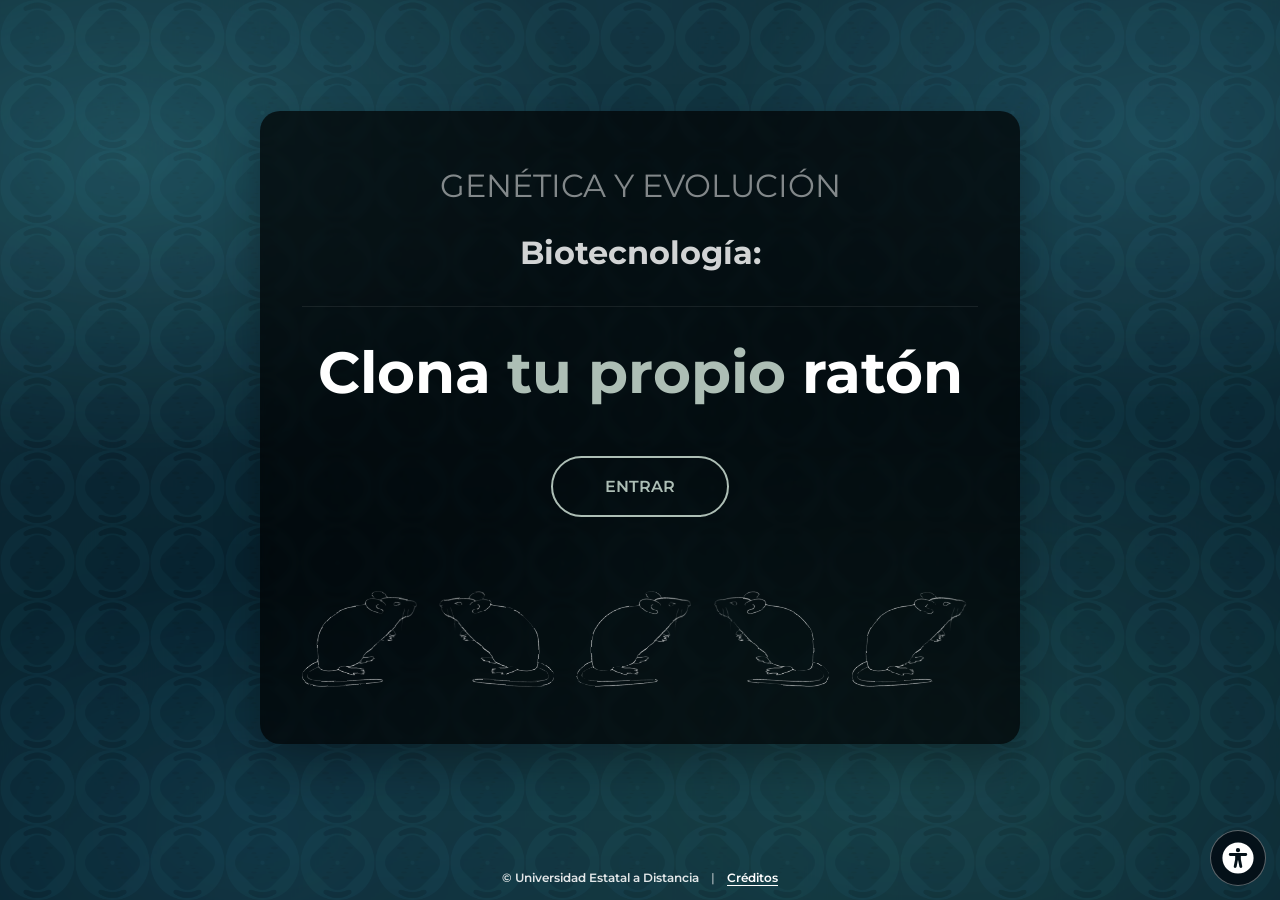
<file: index.html>
<!DOCTYPE html>
<html lang="es">

<head>
  <!-- meta description -->
  <meta charset="UTF-8" />
  <meta name="viewport" content="width=device-width, initial-scale=1.0" />
  <meta name="description" content="Genética y Evolución - Clona tu propio ratón" />
  <meta name="title" content="Genética y Evolución - Clona tu propio ratón" />
  <meta name="keywords"
    content="biotecnología, genética, evolución, clonación, laboratorio, prelaboratorio, autoevaluación" />
  <meta name="author"
    content="Programa de Producción Electrónica Multimedial (PEM) - Universidad Estatal a Distancia (UNED)">
  <!-- og -->
  <meta property="og:title" content="Genética y Evolución - Clona tu propio ratón">
  <meta property="og:description"
    content="Este material está diseñado especialmente para personas docentes de biología, brindando una herramienta dinámica y enriquecedora para la enseñanza de conceptos clave de genética y evolución. Su propósito es brindar un espacio interactivo en el que las personas educadoras puedan explorar, experimentar y descubrir métodos innovadores para abordar la genética y evolución en el contexto de la vida cotidiana.">
  <meta property="og:image" content="https://multimedia.uned.ac.cr/pem/genetica-evolucion/og-image.png">
  <meta property="og:url" content="https://multimedia.uned.ac.cr/pem/genetica-evolucion/">
  <meta property="og:type" content="website">
  <meta property="og:locale" content="es_ES">
  <meta property="og:site_name" content="Genética y Evolución - Clona tu propio ratón">


  <title>Genética y Evolución</title>
  <link rel="icon" href="favicon.png" type="image/png" />
  <link rel="stylesheet" href="app/css/styles.css" />
</head>

<body>

  <div class="frontbox-layout" id="frontbox-content">
    <section class="frontbox-card" aria-label="frontbox principal">
      <p class="frontbox-subtitle">Genética y evolución</p>
      <h2 class="frontbox-description">Biotecnología:</h2>
      <hr>
      <h1 class="frontbox-title">Clona <span>tu propio </span>ratón</h1>
      <a href="main.html" class="btn-enter">Entrar</a>
      <div class="mouse-pattern-strip" aria-hidden="true">
        <div class="mouse-pattern-row">
          <span class="mouse-item"></span>
          <span class="mouse-item is-flipped"></span>
          <span class="mouse-item"></span>
          <span class="mouse-item is-flipped"></span>
          <span class="mouse-item"></span>
          <span class="mouse-item is-flipped"></span>
          <span class="mouse-item"></span>
          <span class="mouse-item is-flipped"></span>
          <span class="mouse-item"></span>
          <span class="mouse-item is-flipped"></span>
          <span class="mouse-item"></span>
          <span class="mouse-item is-flipped"></span>
        </div>
      </div>
    </section>
  </div>
  <footer class="site-footer">
    <span>© Universidad Estatal a Distancia</span>
    <span class="site-footer-separator" aria-hidden="true">|</span>
    <a href="main.html#credits">Créditos</a>
  </footer>

  <script src="app/js/svg-filters.js"></script>
  <script src="app/js/accessibility.js"></script>

</body>

</html>
</file>
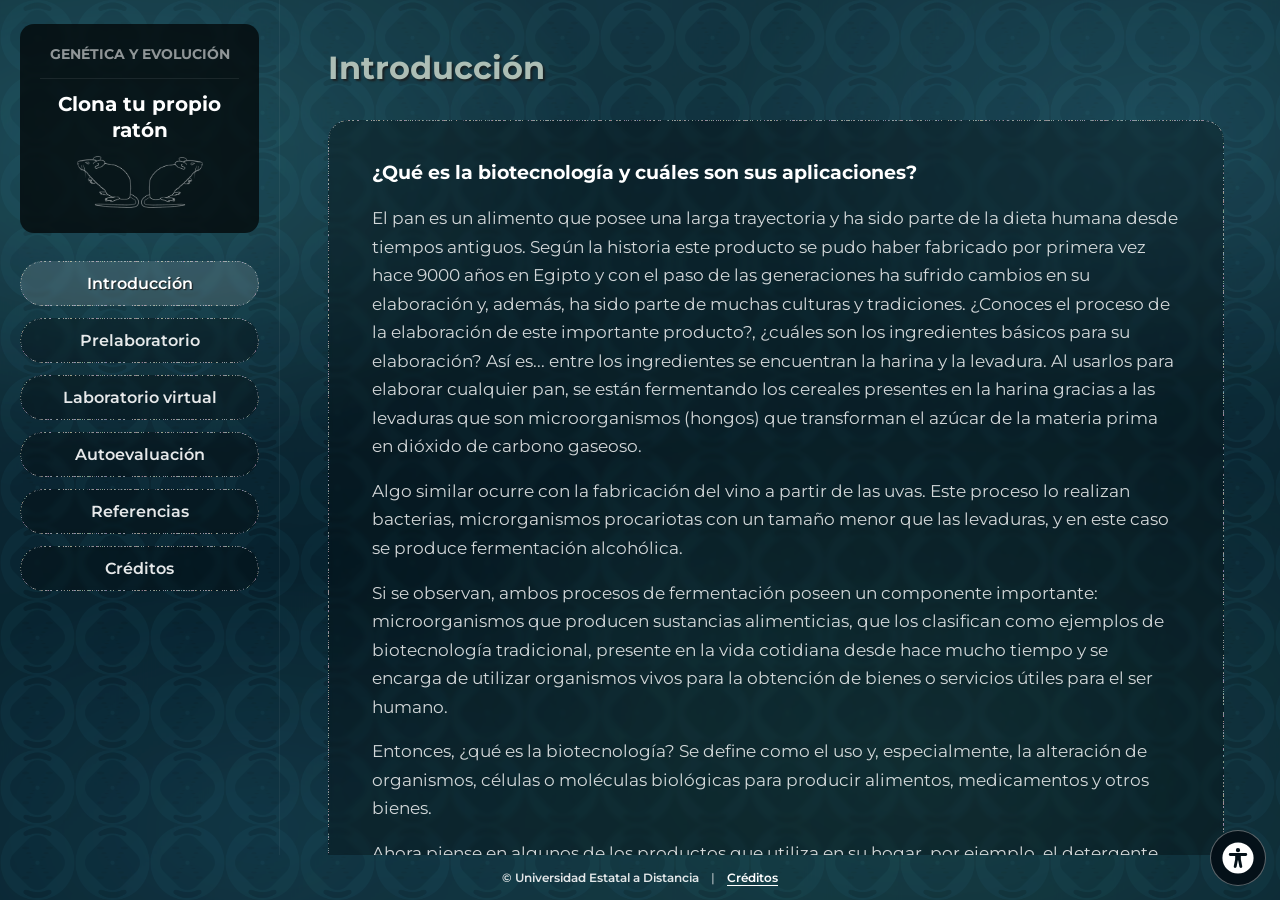
<file: main.html>
<!doctype html>
<html lang="es">

<head>
    <!-- meta description -->
    <meta charset="UTF-8" />
    <meta name="viewport" content="width=device-width, initial-scale=1.0" />
    <meta name="description" content="Genética y Evolución - Clona tu propio ratón" />
    <meta name="title" content="Genética y Evolución - Clona tu propio ratón" />
    <meta name="keywords"
        content="biotecnología, genética, evolución, clonación, laboratorio, prelaboratorio, autoevaluación" />
    <meta name="author"
        content="Programa de Producción Electrónica Multimedial (PEM) - Universidad Estatal a Distancia (UNED)">
    <!-- og -->
    <meta property="og:title" content="Genética y Evolución - Clona tu propio ratón">
    <meta property="og:description"
        content="Este material está diseñado especialmente para personas docentes de biología, brindando una herramienta dinámica y enriquecedora para la enseñanza de conceptos clave de genética y evolución. Su propósito es brindar un espacio interactivo en el que las personas educadoras puedan explorar, experimentar y descubrir métodos innovadores para abordar la genética y evolución en el contexto de la vida cotidiana.">
    <meta property="og:image" content="https://multimedia.uned.ac.cr/pem/genetica-evolucion/og-image.png">
    <meta property="og:url" content="https://multimedia.uned.ac.cr/pem/genetica-evolucion/">
    <meta property="og:type" content="website">
    <meta property="og:locale" content="es_ES">
    <meta property="og:site_name" content="Genética y Evolución - Clona tu propio ratón">

    <title>Genética y Evolución - Clona tu propio ratón</title>
    <link rel="icon" href="favicon.png" type="image/png" />
    <link rel="stylesheet" href="app/css/styles.css" />
</head>

<body>

    <div class="app-layout">
        <!-- ======================================================
        SIDEBAR
    ====================================================== -->
        <aside class="sidebar" role="navigation" aria-label="Navegación principal">
            <a class="brand-box" href="index.html" aria-label="Ir al inicio">
                <p class="brand-subtitle">Genética y evolución</p>
                <hr>
                <h1 class="brand-title">Clona tu propio ratón</h1>
                <span class="brand-mice" aria-hidden="true">
                    <img src="app/img/web/mouse-transparent.png" alt="">
                    <img src="app/img/web/mouse-transparent.png" alt="">
                </span>
            </a>

            <button class="hamburger-btn" id="hamburger-btn" aria-label="Abrir menú" aria-expanded="false"
                aria-controls="sidebar-nav" type="button">
                <span class="hamburger-line"></span>
                <span class="hamburger-line"></span>
                <span class="hamburger-line"></span>
            </button>

            <nav class="sidebar-nav" id="sidebar-nav">
                <button class="nav-btn active spray-border" data-target="introduction" aria-current="page"
                    type="button">
                    Introducción
                </button>

                <button class="nav-btn spray-border" data-target="pre-lab" type="button">
                    Prelaboratorio
                </button>

                <button class="nav-btn spray-border" data-target="lab" type="button">
                    Laboratorio virtual
                </button>

                <button class="nav-btn spray-border" data-target="self-evaluation" type="button">
                    Autoevaluación
                </button>

                <button class="nav-btn spray-border" data-target="references" type="button">
                    Referencias
                </button>

                <button class="nav-btn spray-border" data-target="credits" type="button">
                    Créditos
                </button>
            </nav>
        </aside>

        <!-- ======================================================
        MAIN CONTENT
    ====================================================== -->
        <main class="main-content" id="main-content">
            <!-- ---- INTRODUCCIÓN ---- -->
            <section id="introduction" class="content-section visible" role="region"
                aria-labelledby="introduction-title">
                <h2 class="section-title" id="introduction-title">Introducción</h2>

                <div class="content-card spray-border">
                    <h3 class="card-heading">
                        ¿Qué es la biotecnología y cuáles son sus aplicaciones?
                    </h3>
                    <div class="card-body">
                        <p>
                            El pan es un alimento que posee una larga trayectoria y ha sido parte de la dieta humana
                            desde tiempos antiguos. Según la historia este producto se pudo haber fabricado por primera
                            vez hace 9000 años en Egipto y con el paso de las generaciones ha sufrido cambios en su
                            elaboración y, además, ha sido parte de muchas culturas y tradiciones. ¿Conoces el proceso
                            de la elaboración de este importante producto?, ¿cuáles son los ingredientes básicos para su
                            elaboración? Así es... entre los ingredientes se encuentran la harina y la levadura. Al
                            usarlos para elaborar cualquier pan, se están fermentando los cereales presentes en la
                            harina gracias a las levaduras que son microorganismos (hongos) que transforman
                            el azúcar de la materia prima en dióxido de carbono gaseoso.
                        </p>
                        <p>
                            Algo similar ocurre con la fabricación del vino a partir de las uvas. Este proceso lo
                            realizan bacterias, microrganismos procariotas con un tamaño menor que las levaduras, y en
                            este caso se produce fermentación alcohólica.
                        </p>
                        <p>
                            Si se observan, ambos procesos de fermentación poseen un componente importante:
                            microorganismos que producen sustancias alimenticias, que los clasifican como ejemplos de
                            biotecnología tradicional, presente en la vida cotidiana desde hace mucho tiempo y se
                            encarga de utilizar organismos vivos para la obtención de bienes o servicios útiles para el
                            ser humano.
                        </p>
                        <p>
                            Entonces, ¿qué es la biotecnología? Se define como el uso y, especialmente, la alteración de
                            organismos, células o moléculas biológicas para producir alimentos, medicamentos y otros
                            bienes.
                        </p>
                        <p>
                            Ahora piense en algunos de los productos que utiliza en su hogar, por ejemplo, el detergente
                            en polvo, que posee enzimas producidas por microorganismos a los cuáles se les ha
                            incorporado genes que les da la capacidad de descomponer a nivel molecular las manchas y
                            suciedad, disminuyendo la utilización de agua y energía en el proceso de lavado, teniendo
                            beneficios ambientales. En muchos hogares donde algunos miembros de la familia son
                            intolerantes a la lactosa, usan leche deslactosada, la cual se fabrica adicionando enzima
                            lactosa descomponiendo la lactasa en azúcares simples más fáciles de digerir, como la
                            glucosa y la galactosa, facilitando su digestión.
                        </p>
                        <p>
                            Estos otros ejemplos son parte de la biotecnología moderna, donde actualmente se usan
                            técnicas de ingeniería genética para modificar organismos tras transferir genes de un
                            individuo a otro, formando productos industriales importantes en la salud y el medio
                            ambiente.
                        </p>
                        <p>
                            De esta manera, en esta práctica de laboratorio analizaremos de forma teórico-práctica el
                            concepto de biotecnología y los procesos biotecnológicos de manipulación del ADN haciendo
                            énfasis a sus aplicaciones e importancia en la sociedad y vida cotidiana.
                        </p>
                    </div>
                </div>
            </section>

            <!-- ---- PRELABORATORIO ---- -->
            <section id="pre-lab" class="content-section" role="region" aria-labelledby="pre-lab-title">
                <h2 class="section-title" id="pre-lab-title">Prelaboratorio</h2>

                <div class="prelab-slider spray-border" role="region" aria-label="Subsecciones de prelaboratorio">

                    <div class="prelab-slider-nav" role="navigation"
                        aria-label="Navegación de subsecciones prelaboratorio">
                        <div class="prelab-tab-list" role="tablist" aria-label="Subsecciones de prelaboratorio">
                            <button class="prelab-tab-btn is-active" id="prelab-tab-1" type="button" role="tab"
                                aria-selected="true" aria-controls="prelab-slide-1" tabindex="0" data-prelab-tab="0">
                                Objetivo general
                            </button>
                            <button class="prelab-tab-btn" id="prelab-tab-2" type="button" role="tab"
                                aria-selected="false" aria-controls="prelab-slide-2" tabindex="-1" data-prelab-tab="1">
                                Logros esperados
                            </button>
                            <button class="prelab-tab-btn" id="prelab-tab-3" type="button" role="tab"
                                aria-selected="false" aria-controls="prelab-slide-3" tabindex="-1" data-prelab-tab="2">
                                Guía de lectura
                            </button>
                            <button class="prelab-tab-btn" id="prelab-tab-4" type="button" role="tab"
                                aria-selected="false" aria-controls="prelab-slide-4" tabindex="-1" data-prelab-tab="3">
                                Desarrollo temático
                            </button>
                        </div>
                    </div>

                    <div class="content-card prelab-slider-card">
                        <article class="prelab-slide visible" id="prelab-slide-1" role="tabpanel"
                            aria-labelledby="prelab-tab-1">
                            <h3 class="card-heading">Objetivo general</h3>
                            <div class="card-body">
                                <p>
                                    Identificar los usos de la biotecnología para identificar los principales beneficios
                                    y los problemas éticos que conlleva.
                                </p>
                            </div>
                        </article>

                        <article class="prelab-slide" id="prelab-slide-2" role="tabpanel" aria-labelledby="prelab-tab-2"
                            aria-hidden="true">
                            <h3 class="card-heading">Logros esperados</h3>
                            <div class="card-body">
                                <p>
                                    Al finalizar esta unidad temática, el estudiante tendrá los siguientes resultados de
                                    aprendizaje:
                                </p>
                                <ul class="bullet-list left-indent-list">
                                    <li>
                                        Valora la importancia y las implicaciones éticas del uso de la biotecnología
                                        para asegurar el respeto por los derechos humanos.
                                    </li>
                                    <li>
                                        Conoce los principales procedimientos de ingeniería genética para comprender sus
                                        utilidades en la sociedad y vida cotidiana relacionadas con la biotecnología y
                                        bioética.
                                    </li>
                                </ul>
                            </div>
                        </article>

                        <article class="prelab-slide" id="prelab-slide-3" role="tabpanel" aria-labelledby="prelab-tab-3"
                            aria-hidden="true">
                            <h3 class="card-heading">Guía de lectura</h3>
                            <div class="card-body">
                                <p>
                                    Para el proceso de Biotecnología; le recomendamos primero que lea, de forma
                                    comprensiva y reflexiva, los capítulos que se indican en este cuadro:
                                </p>
                                <table>
                                    <thead>
                                        <tr>
                                            <th>Recurso de Lectura</th>
                                            <th>Nombre del recurso</th>
                                            <th>Páginas</th>
                                        </tr>
                                    </thead>
                                    <tbody>
                                        <tr>
                                            <td>Audesirk, T., Audesirk, G., Byers, B. E. (2017). <em>Biología. La vida
                                                    en la Tierra con Fisiología</em>. México. Ed. Pearson Education.
                                                S.A.</td>
                                            <td>Capítulo 14: Biotecnología</td>
                                            <td>236 a la 258</td>
                                        </tr>
                                        <tr>
                                            <td>Klug, W.S., Cummings. M.R., Spencer, C. A. (2013). <em>Conceptos de
                                                    genética</em>. Madrid. Pearson Education S.A.</td>
                                            <td>Capítulo 22: Aplicaciones y ética de la biotecnología</td>
                                            <td>643 a la 668</td>
                                        </tr>
                                    </tbody>
                                </table>
                                <p>
                                    Tras la lectura reflexiva, relacione lo importante encontrado con el conocimiento
                                    previo de ADN, expresión génica y mutaciones. La parte teórica brinda los
                                    fundamentos requeridos para su comprensión y, por otro lado, el componente práctico
                                    corresponde a la ejecución del laboratorio, donde se resolverán diferentes
                                    ejercicios de la mano con los fundamentos teóricos. Finalmente, se ofrecerá la
                                    evaluación del aprendizaje, por medio de los ejercicios de autoevaluación, que será
                                    parte del informe de laboratorio.
                                </p>
                            </div>
                        </article>

                        <article class="prelab-slide" id="prelab-slide-4" role="tabpanel" aria-labelledby="prelab-tab-4"
                            aria-hidden="true">
                            <h3 class="card-heading">Desarrollo temático</h3>
                            <div class="card-body">
                                <p>
                                    La biotecnología es utilizada para producir una amplia gama de productos, incluyendo
                                    hormonas, factores de coagulación, plantas resistentes a herbicidas, enzimas para la
                                    producción de alimentos y vacunas combinando con frecuencia ADN de diferentes
                                    organismos e incluso de diferentes especies produciendo organismos genéticamente
                                    modificados (OGM).
                                </p>
                                <p>
                                    Durante la fabricación de OGMs, el gen o genes deseados se pueden obtener de otros
                                    organismos, también pueden ser sintetizados o en algunos casos clonados en plásmidos
                                    bacterianos para lograr obtener muchas copias de ese gen de interés. En otros casos,
                                    el procedimiento incluye el insertar el gen de interés en un organismo huésped por
                                    medio de bacterias y virus o la inyección de células como los son óvulos fecundados.
                                </p>
                                <p>
                                    La utilización de estos organismos genéticamente modificados ha tenidos muchas
                                    utilidades. En el caso de las plantas, la biotecnología ha permitido obtener
                                    organismos resistentes a herbicidas e insectos, además de la modificación para la
                                    producción de proteínas humanas, vacunas y anticuerpos. Por otro lado, se han
                                    logrado producir animales con variaciones en sus propiedades, como por ejemplo con
                                    crecimiento acelerado, mayor producción de leche y con capacidad de producir
                                    proteínas humanas utilizadas en tratamientos de enfermedades.
                                </p>
                                <p>
                                    La biotecnología moderna también ha sido utilizada en la biología forense, donde por
                                    medio de diferentes técnicas se analizan pequeñas regiones de ADN, llamadas
                                    repeticiones cortas en tandem (STR o microsatélites) que son amplificadas mediante
                                    la técnica de PCR (Reacción en cadena de la Polimerasa) para poder determinar
                                    coincidencias, con una gran precisión, entre el ADN encontrado en una escena del
                                    crimen y el ADN del sospechoso o para determinar la posible paternidad de un
                                    individuo. La técnica de PCR también es utilizada junto con la electroforesis en gel
                                    y biochips para poder diagnosticar diferentes trastornos genéticos como la fibrosis
                                    quística, anemia falciforme y cáncer, entre otras enfermedades.
                                </p>
                                <p>
                                    La biotecnología también se usa para insertar genes o alelos funcionales en células
                                    normales, células madre e incluso óvulos para corregir trastornos genéticos como la
                                    diabetes, mediante la técnica de terapia génica.
                                </p>
                                <p>
                                    Además de las muchas utilidades de la biotecnología en diferentes campos, hay
                                    problemas éticos a los que se debe afrontar. Las plantas genéticamente manipuladas
                                    han sido parte de varias controversias como lo son la seguridad de los alimentos en
                                    el ser humanos y los posibles daños en el medio ambiente al interactuar especies
                                    naturales con especies modificadas genéticamente, donde la transferencia de genes de
                                    resistencia se podría estdar dañando la agricultura de especies nativas y la
                                    destrucción de ecosistemas, en el caso de los animales se habla de que una especie
                                    modificada que esté en contacto con un ambiente natural podría desplazar a su
                                    homólogo silvestre dentro del ecosistema, provocando un descontrol ambiental.
                                </p>
                            </div>
                        </article>

                        <div class="prelab-slider-controls" role="navigation" aria-label="Controles del prelaboratorio">
                            <div class="prelab-arrow-container">
                                <button class="prelab-arrow-btn spray-border" type="button" data-prelab-nav="prev"
                                    aria-label="Ir a subsección anterior" title="Anterior">
                                    <span class="prelab-arrow-icon" aria-hidden="true">
                                        <img src="app/img/web/arrow-left.svg" alt="">
                                    </span>
                                    <span class="prelab-arrow-label">Anterior</span>
                                </button>
                            </div>
                            <div class="prelab-arrow-container">
                                <button class="prelab-arrow-btn spray-border" type="button" data-prelab-nav="next"
                                    aria-label="Ir a subsección siguiente" title="Siguiente">
                                    <span class="prelab-arrow-label">Siguiente</span>
                                    <span class="prelab-arrow-icon" aria-hidden="true">
                                        <img src="app/img/web/arrow-right.svg" alt="">
                                    </span>
                                </button>
                            </div>
                        </div>
                    </div>

                    <p class="screen-reader-only" id="prelab-slider-status" aria-live="polite"></p>
                </div>
            </section>

            <!-- ---- LABORATORIO ---- -->
            <section id="lab" class="content-section" role="region" aria-labelledby="lab-title">
                <h2 class="section-title" id="lab-title">Laboratorio virtual</h2>

                <div class="prelab-slider spray-border" role="region" aria-label="Subsecciones de laboratorio">

                    <div class="prelab-slider-nav" role="navigation"
                        aria-label="Navegación de subsecciones de laboratorio">
                        <div class="prelab-tab-list" role="tablist" aria-label="Subsecciones de laboratorio">
                            <button class="prelab-tab-btn is-active" id="lab-tab-1" type="button" role="tab"
                                aria-selected="true" aria-controls="lab-slide-1" tabindex="0" data-prelab-tab="0">
                                Material y equipo
                            </button>
                            <button class="prelab-tab-btn" id="lab-tab-2" type="button" role="tab" aria-selected="false"
                                aria-controls="lab-slide-2" tabindex="-1" data-prelab-tab="1">
                                Procedimiento
                            </button>
                            <button class="prelab-tab-btn" id="lab-tab-3" type="button" role="tab" aria-selected="false"
                                aria-controls="lab-slide-3" tabindex="-1" data-prelab-tab="2">
                                Simulación
                            </button>
                            <button class="prelab-tab-btn" id="lab-tab-4" type="button" role="tab" aria-selected="false"
                                aria-controls="lab-slide-4" tabindex="-1" data-prelab-tab="3">
                                Reflexión
                            </button>
                        </div>
                    </div>

                    <div class="content-card prelab-slider-card">
                        <article class="prelab-slide visible" id="lab-slide-1" role="tabpanel"
                            aria-labelledby="lab-tab-1">
                            <h3 class="card-heading">Material y equipo</h3>
                            <div class="card-body">
                                <p>
                                    Durante esta práctica, la persona estudiante seguirá los pasos para realizar una
                                    clonación
                                    de ratón y por medio del procedimiento responderá las preguntas generadoras que se
                                    le presentan.
                                </p>
                                <p>A continuación, se muestra la lista de materiales que necesitará para realizar el
                                    laboratorio en su hogar:</p>
                                <ul class="bullet-list">
                                    <li>Computadora.</li>
                                    <li>Acceso a internet.</li>
                                    <li>Aplicación multimedia.</li>
                                </ul>
                            </div>
                        </article>

                        <article class="prelab-slide" id="lab-slide-2" role="tabpanel" aria-labelledby="lab-tab-2"
                            aria-hidden="true">
                            <h3 class="card-heading">Procedimiento</h3>
                            <div class="card-body">
                                <p>
                                    Para dar inicio a la práctica debe ingresar al multimedia brindado y con los
                                    conocimientos que posee sobre las técnicas
                                    biotecnológicas debe seguir los siguientes pasos para clonar un ratón mediante la
                                    técnica de Transferencia del núcleo de
                                    una célula somática. Su misión va a ser crear una copia genéticamente idéntica del
                                    ratón que se le presenta.
                                </p>
                                <ol class="number-list">
                                    <li>Para iniciar la clonación debe hacer click en: Inicio.</li>
                                    <li>Para poder realizar el proceso de laboratorio necesitará los siguientes
                                        materiales:
                                        <ol type="a" class="left-indent-list">
                                            <li>Un microscopio.</li>
                                            <li>3 cajas de petri.</li>
                                            <li>Aguja de inyección.</li>
                                            <li>Pipeta de sostén.</li>
                                            <li>Reactivo para estimular la división celular.</li>
                                            <li>Ratón hembra color gris.</li>
                                            <li>Ratón hembra color café.</li>
                                            <li>Ratón hembra color blanco.</li>
                                        </ol>
                                    </li>
                                    <li>Dar clic al botón: Empecemos la clonación.</li>
                                    <li>Arrastrar con el mouse la célula somática del ratón de color gris, hacia la caja
                                        de petri rotulada correspondiente.</li>
                                    <li>Arrastrar de igual manera el ovocito de la hembra de pelaje café en la caja de
                                        petri correspondiente.</li>
                                    <li>Arrastrar la caja de petri con la célula huevo u ovocito dentro del microscopio.
                                    </li>
                                    <li>Bajo los lentes del microscopio debe sostener la célula con la pipeta de sostén.
                                    </li>
                                    <li>Coloque la aguja de inyección dentro de la célula y aspire el núcleo que posee
                                        este ovocito para obtener una célula huevo sin núcleo.</li>
                                    <li>Arrastre ese ovocito a otra caja de petri rotulada como: Transferencia nuclear.
                                    </li>
                                    <li>Coloque ahora la célula somática de la hembra de color gris dentro de la misma
                                        caja de petri de transferencia nuclear.</li>
                                    <li>Coloque esta caja de petri dentro del microscopio y, bajo los lentes, sostenga
                                        la célula somática con la pipeta de sostén.</li>
                                    <li>Con la aguja de inyección extraiga el núcleo de la célula somática.</li>
                                    <li>Coloque ese núcleo extraído de la célula somática dentro del ovocito sin núcleo
                                        con la ayuda de la aguja de inyección.</li>
                                    <li>Agregue una gota del reactivo de estimulación para activar la división celular y
                                        observar el inicio de la mitosis.</li>
                                    <li>Transfiera el embrión formado al vientre de la hembra de pelaje blanco para
                                        permitir su desarrollo.</li>
                                    <li>Extraiga la cría una vez finalizado su desarrollo dando clic sobre el vientre de
                                        la hembra.</li>
                                </ol>
                            </div>
                        </article>

                        <article class="prelab-slide" id="lab-slide-3" role="tabpanel" aria-labelledby="lab-tab-3"
                            aria-hidden="true">
                            <h3 class="card-heading">Simulación: Clona tu propio ratón.</h3>
                            <div class="card-body">
                                <div class="sim-preview">
                                    <div class="sim-preview-media" role="img" aria-label="Vista previa del simulador">
                                        <img src="app/img/web/preview-simulator.png" alt="Vista previa del simulador">
                                    </div>
                                    <button class="primary-button" id="sim-open-btn" type="button"
                                        aria-haspopup="dialog" aria-controls="sim-fullscreen">
                                        Ingresar al simulador
                                    </button>
                                </div>
                            </div>
                        </article>

                        <article class="prelab-slide" id="lab-slide-4" role="tabpanel" aria-labelledby="lab-tab-4"
                            aria-hidden="true">
                            <h3 class="card-heading">Reflexión</h3>
                            <div class="card-body">
                                <p>
                                    Así finaliza el proceso biotecnológico obteniendo un clon. Ahora debes responder las
                                    siguientes preguntas:
                                </p>
                                <ol type="a" class="number-list left-indent-list">
                                    <li>¿De qué color crees que será la cría de ratón clonada? Explica el por qué.</li>
                                    <li>¿Qué pasos se involucran en la clonación, desde la selección de la célula
                                        donante hasta la creación del nuevo individuo clonado?</li>
                                    <li>¿Cuál es el papel de la transferencia nuclear en la clonación, y por qué es un
                                        paso crucial en el proceso?</li>
                                    <li>¿Qué tipo de células se utilizan como donantes en el proceso de clonación, y por
                                        qué se eligen estas células en particular?</li>
                                    <li>¿Qué tipo de técnicas de cultivo celular se utilizan para preparar las células
                                        donantes antes de la transferencia nuclear, y por qué son importantes?</li>
                                    <li>¿Qué factores pueden influir en el éxito o fracaso del proceso de clonación,
                                        tanto a nivel técnico como biológico?</li>
                                    <li>¿Qué papel juegan los factores epigenéticos en el proceso de clonación de un
                                        ratón, y cómo pueden afectar la viabilidad y la salud del individuo clonado?
                                    </li>
                                    <li>¿Cómo se selecciona y prepara el útero receptivo para la implantación del
                                        embrión clonado en el proceso de clonación?</li>
                                    <li>¿Qué medidas se toman para garantizar el bienestar y la salud tanto de los
                                        animales donantes como de los individuos clonados durante el proceso de
                                        clonación?</li>
                                    <li>¿Cuáles son las limitaciones actuales en el proceso de clonación y qué áreas
                                        podrían investigarse para mejorar la eficiencia y la ética del proceso?</li>
                                </ol>
                            </div>
                        </article>

                        <div class="prelab-slider-controls" role="navigation"
                            aria-label="Controles del laboratorio virtual">
                            <div class="prelab-arrow-container">
                                <button class="prelab-arrow-btn spray-border" type="button" data-prelab-nav="prev"
                                    aria-label="Ir a subsección anterior" title="Anterior">
                                    <span class="prelab-arrow-icon" aria-hidden="true">
                                        <img src="app/img/web/arrow-left.svg" alt="">
                                    </span>
                                    <span class="prelab-arrow-label">Anterior</span>
                                </button>
                            </div>
                            <div class="prelab-arrow-container">
                                <button class="prelab-arrow-btn spray-border" type="button" data-prelab-nav="next"
                                    aria-label="Ir a subsección siguiente" title="Siguiente">
                                    <span class="prelab-arrow-label">Siguiente</span>
                                    <span class="prelab-arrow-icon" aria-hidden="true">
                                        <img src="app/img/web/arrow-right.svg" alt="">
                                    </span>
                                </button>
                            </div>
                        </div>
                    </div>

                    <p class="screen-reader-only" id="lab-slider-status" aria-live="polite"></p>
                </div>
            </section>

            <!-- ---- AUTOEVALUACIÓN ---- -->
            <section id="self-evaluation" class="content-section" role="region" aria-labelledby="self-evaluation-title">
                <h2 class="section-title" id="self-evaluation-title">
                    Autoevaluación
                </h2>

                <div class="content-card spray-border">
                    <h3 class="card-heading">Ejercicios de autoevaluación</h3>
                    <div class="card-body">
                        <ol type="A" class="number-list left-indent-list">
                            <li>¿Cuáles son los posibles beneficios y riesgos de la clonación de animales, especialmente
                                en el contexto de la investigación científica y la industria biotecnológica?</li>
                            <li>¿Crees que la clonación de animales, como los ratones, podría tener implicaciones en la
                                medicina regenerativa y en la terapia génica? ¿Por qué sí o por qué no?</li>
                            <li>¿Qué preguntas o aspectos del proceso de clonación de ratones te parecen más intrigantes
                                o dignos de investigación adicional, y por qué?</li>
                        </ol>
                    </div>
                </div>
            </section>

            <!-- ---- REFERENCIAS ---- -->
            <section id="references" class="content-section" role="region" aria-labelledby="references-title">
                <h2 class="section-title" id="references-title">Referencias</h2>

                <div class="content-card spray-border">
                    <h3 class="card-heading">Fuentes bibliográficas y documentales</h3>
                    <div class="card-body">
                        <ul class="ref-list french-quote">
                            <li>
                                Audesirk, T., Audesirk, G., y Byers, B. E. (2017).
                                <em>Biología. La vida en la Tierra con Fisiología</em>. México.
                                Ed. Pearson Education.
                            </li>
                            <li>
                                Klug, W., Cummings, M., y Spencer, C. (2013).
                                <em>Conceptos de genética</em>. Madrid. Pearson Education S.A.
                            </li>
                        </ul>
                    </div>
                </div>
            </section>

            <!-- ---- CRÉDITOS ---- -->
            <section id="credits" class="content-section" role="region" aria-labelledby="credits-title">
                <h2 class="section-title" id="credits-title">Créditos</h2>

                <div class="content-card spray-border">
                    <h3 class="card-heading">Equipo de desarrollo y colaboradores</h3>
                    <img src="app/img/web/logo-uned-white.svg" alt="Foto del equipo de desarrollo" id="credits-logo" />
                    <div class="card-body">
                        <ul class="ref-list">
                            <li>
                                <strong>Coordinación académica:</strong> Lorem Ipsum Dolor
                            </li>
                            <li>
                                <strong>Diseño instruccional:</strong> Sit Amet Consectetur
                            </li>
                            <li><strong>Desarrollo web:</strong> Adipiscing Elit Sed</li>
                            <li><strong>Ilustraciones:</strong> Do Eiusmod Tempor</li>
                            <li>
                                <strong>Revisión científica:</strong> Incididunt Ut Labore
                            </li>
                            <li>
                                <strong>Institución:</strong> Universidad Lorem Ipsum,
                                Facultad de Ciencias
                            </li>
                            <li><strong>Año:</strong> 2026</li>
                        </ul>
                    </div>
                </div>
            </section>
        </main>
        <!-- /main-content -->
    </div>
    <!-- /app-layout -->

    <footer class="site-footer">
        <span>© Universidad Estatal a Distancia</span>
        <span class="site-footer-separator" aria-hidden="true">|</span>
        <a href="#credits" id="footer-credits-link">Créditos</a>
    </footer>

    <dialog class="orientation-dialog" id="orientation-dialog" aria-labelledby="orientation-dialog-title"
        aria-describedby="orientation-dialog-description">
        <form method="dialog">
            <span class="orientation-dialog-icon" aria-hidden="true">
                <span></span>
            </span>
            <h2 id="orientation-dialog-title">Visualización horizontal</h2>
            <p id="orientation-dialog-description">
                Para visualizar correctamente la simulación, gira tu dispositivo y úsalo en posición horizontal.
            </p>
            <div class="orientation-dialog-actions">
                <button class="orientation-cancel-btn" type="submit" value="cancel">Cancelar</button>
                <button class="primary-button" type="submit" value="continue">Entendido, abrir simulación</button>
            </div>
        </form>
    </dialog>

    <!-- Fullscreen simulation overlay (stays on this page) -->
    <div class="sim-fullscreen" id="sim-fullscreen" role="dialog" aria-modal="true"
        aria-labelledby="sim-fullscreen-title" hidden>
        <div class="sim-fullscreen-bar">
            <h2 class="sim-fullscreen-title" id="sim-fullscreen-title">Simulación</h2>
            <div class="sim-fullscreen-actions">
                <button class="sim-fullscreen-toggle-btn" id="sim-fullscreen-toggle-btn" type="button"
                    aria-label="Activar pantalla completa" aria-pressed="false">
                    Pantalla completa
                </button>
                <button class="sim-close-btn" id="sim-close-btn" type="button" aria-label="Cerrar simulación">
                    Cerrar
                </button>
            </div>
        </div>
        <div class="sim-loading" id="sim-loading" role="status" aria-live="polite">
            <span class="sim-loading-spinner" aria-hidden="true"></span>
            <span>Cargando simulación</span>
        </div>
        <iframe class="sim-fullscreen-frame" id="sim-fullscreen-frame"
            title="Simulación de clonación en pantalla completa" src="about:blank"></iframe>
    </div>

    <script src="app/js/svg-filters.js"></script>
    <script src="app/js/accessibility.js"></script>
    <script src="app/js/app.js"></script>
</body>

</html>
</file>
<file: app/css/styles.css>
/* ============================================================
   FONTS
   ============================================================ */

@font-face {
    font-family: 'Montserrat';
    font-style: normal;
    font-weight: 100 900;
    font-display: swap;
    src: url('../fonts/montserrat/montserrat-latin.woff2') format('woff2');
}

/* ============================================================
   DESIGN TOKENS
   ============================================================ */
:root {
    --color-bg-start: #17475d;
    --color-bg-end: #1b5878;
    --color-bg-mid: #08222e;

    --color-accent: #adbeb5;
    --color-accent-dim: #3ab8c7;

    --color-brand-bg: rgba(0, 0, 0, 0.7);
    --color-brand-border: rgba(255, 255, 255, 0.08);

    --color-nav-border: rgba(255, 255, 255, 0.35);
    --color-nav-text: rgba(255, 255, 255, 0.90);
    --color-nav-hover-bg: rgba(255, 255, 255, 0.08);
    --color-nav-active-bg: rgba(255, 255, 255, 0.13);
    --color-nav-active-border: rgba(255, 255, 255, 0.5);

    --blue: #2f91b3;
    --blue-dark: #176a88;

    --color-link: #ede9c7;

    --color-card-bg: rgba(0, 0, 0, 0.3);
    --color-card-border: rgba(255, 255, 255, 0.4);
    --color-card-heading: #ffffff;
    --color-card-text: rgba(255, 255, 255, 0.82);

    --font-main: 'Montserrat', 'Helvetica Neue', Helvetica, Arial, sans-serif;

    --sidebar-width: 280px;
    --sidebar-gap: 28px;

    --radius-brand: 14px;
    --radius-nav: 50px;
    --radius-card: 20px;

    --transition-speed: 0.22s;
}

/* ============================================================
   RESET & BASE
   ============================================================ */
*,
*::before,
*::after {
    box-sizing: border-box;
    margin: 0;
    padding: 0;
}

html {
    font-size: 1rem;
    scroll-behavior: smooth;
    /* Gradient base */
    background-color: var(--color-bg-mid);
}

.screen-reader-only {
    position: absolute;
    width: 1px;
    height: 1px;
    padding: 0;
    margin: -1px;
    overflow: hidden;
    clip: rect(0, 0, 0, 0);
    white-space: nowrap;
    border: 0;
}

body {
    font-family: var(--font-main);
    font-weight: 400;
    line-height: 1.7;
    min-height: 100dvh;
    display: flex;
    flex-direction: column;
    position: relative;
    overflow-x: hidden;
    color: var(--color-card-text);

    /* Gradient base */
    background-color: var(--color-bg-mid);
    background-image:
        url('../img/web/cell-bg.png');
    background-repeat: repeat, no-repeat;
    background-attachment: fixed, fixed;
    background-size: 75px 75px, cover;
    background-blend-mode: soft-light;
}

/* Subtle neo-biological animated glow layer */
body::before,
body::after {
    content: '';
    position: fixed;
    inset: -12%;
    pointer-events: none;
    z-index: 0;
}

body::before {
    background:
        radial-gradient(42% 36% at 18% 24%, rgba(96, 225, 236, 0.20) 0%, transparent 72%),
        radial-gradient(38% 34% at 82% 22%, rgba(80, 179, 214, 0.18) 0%, transparent 70%),
        radial-gradient(48% 42% at 68% 78%, rgba(84, 203, 173, 0.16) 0%, transparent 76%),
        radial-gradient(34% 30% at 26% 84%, rgba(54, 157, 193, 0.14) 0%, transparent 75%);
    filter: blur(7px);
    transform-origin: 50% 50%;
    mix-blend-mode: screen;
    opacity: 0.85;
    animation: bio-bg-drift 24s ease-in-out infinite alternate;
}

body::after {
    background:
        radial-gradient(120% 85% at 50% 10%, rgba(110, 233, 246, 0.085) 0%, transparent 62%),
        linear-gradient(125deg, rgba(120, 236, 245, 0.05) 0%, transparent 38%, rgba(85, 204, 184, 0.045) 62%, transparent 100%),
        conic-gradient(from 0deg at 50% 50%, rgba(120, 236, 245, 0.04), transparent 30%, rgba(120, 236, 245, 0.035), transparent 70%, rgba(120, 236, 245, 0.04));
    filter: blur(1px);
    mix-blend-mode: screen;
    opacity: 0.78;
    animation: bio-bg-breathe 12s ease-in-out infinite;
}

@keyframes bio-bg-drift {
    0% {
        transform: translate3d(0, 0, 0) scale(1);
    }

    50% {
        transform: translate3d(2.8%, -2.2%, 0) scale(1.05);
    }

    100% {
        transform: translate3d(-2.1%, 1.8%, 0) scale(1.04);
    }
}

@keyframes bio-bg-breathe {

    0%,
    100% {
        opacity: 0.56;
    }

    50% {
        opacity: 0.95;
    }
}

body>* {
    position: relative;
    z-index: 1;
}

/* LINKS */

a {
    color: var(--color-link);
    text-decoration: underline;
}

/* CREDITS */

#credits-logo {
    width: 120px;
    margin: 20px;
}

/* ============================================================
   ACCESSIBILITY TOOLBAR
   ============================================================ */
.a11y-toolbar {
    position: fixed;
    right: 14px;
    bottom: 14px;
    z-index: 1400;
    display: flex;
    flex-direction: column;
    align-items: flex-end;
    gap: 8px;
}

.a11y-options {
    display: flex;
    align-items: center;
    justify-content: center;
    gap: 8px;
    padding: 8px;
    border-radius: 12px;
    background: rgba(4, 14, 22, 0.85);
    border: 1px solid rgba(255, 255, 255, 0.22);
    backdrop-filter: blur(6px);
    -webkit-backdrop-filter: blur(6px);
}

.a11y-options[hidden] {
    display: none;
}

.a11y-toggle {
    width: 56px;
    height: 56px;
    padding: 10px;
    border-radius: 999px;
    border: 1px solid rgba(255, 255, 255, 0.35);
    background: rgba(4, 14, 22, 0.9);
    cursor: pointer;
    display: inline-flex;
    align-items: center;
    justify-content: center;
    backdrop-filter: blur(6px);
    -webkit-backdrop-filter: blur(6px);
    transition: transform var(--transition-speed) ease, background var(--transition-speed) ease;
}

.a11y-toggle:hover {
    transform: translateY(-1px);
    background: rgba(255, 255, 255, 0.12);
}

.a11y-toolbar.is-open .a11y-toggle {
    background: rgba(173, 190, 181, 0.28);
}

.a11y-toggle-icon {
    width: 100%;
    height: 100%;
    object-fit: contain;
    display: block;
}

.a11y-btn {
    display: inline-flex;
    align-items: center;
    gap: 6px;
    min-height: 34px;
    padding: 6px 10px;
    border: 1px solid rgba(255, 255, 255, 0.35);
    border-radius: 8px;
    background: rgba(255, 255, 255, 0.05);
    color: #ffffff;
    font-family: var(--font-main);
    font-size: 0.88rem;
    font-weight: 600;
    cursor: pointer;
}

.a11y-btn:hover {
    background: rgba(255, 255, 255, 0.14);
}

.a11y-btn[aria-pressed='true'] {
    background: rgba(173, 190, 181, 0.28);
    border-color: rgba(255, 255, 255, 0.75);
}

.a11y-btn:focus-visible,
.a11y-toggle:focus-visible,
.btn-enter:focus-visible,
.nav-btn:focus-visible,
.hamburger-btn:focus-visible,
.sim-close-btn:focus-visible,
.sim-fullscreen-toggle-btn:focus-visible,
.sim-fullscreen-btn:focus-visible {
    outline: 3px solid #f8ff9a;
    outline-offset: 2px;
}

.a11y-label {
    font-size: 0.84rem;
}

.a11y-icon {
    width: 16px;
    height: 16px;
    flex-shrink: 0;
    display: block;
}

/* ============================================================
   ACCESSIBILITY MODES
   ============================================================ */
body.a11y-high-contrast {
    color: #ffffff;
}

body.a11y-high-contrast .brand-box,
body.a11y-high-contrast .content-card,
body.a11y-high-contrast .frontbox-card,
body.a11y-high-contrast .nav-btn,
body.a11y-high-contrast .mouse-pattern-strip,
body.a11y-high-contrast .a11y-options,
body.a11y-high-contrast .a11y-toggle {
    background: #07131d !important;
    border-color: #ffffff !important;
    backdrop-filter: none !important;
    -webkit-backdrop-filter: none !important;
}

body.a11y-high-contrast .nav-btn.active {
    background: #ffffff !important;
    color: #000000 !important;
    border: 2px solid #ffffff !important;
}

body.a11y-high-contrast .btn-enter {
    color: #ffffff;
    border-color: #ffffff;
    background: #07131d;
}

body.a11y-high-contrast .btn-enter:hover {
    background: #ffffff;
    color: #000000;
}

body.a11y-high-contrast .sim-close-btn,
body.a11y-high-contrast .sim-fullscreen-toggle-btn {
    color: #ffffff;
    border-color: #ffffff;
    background: #07131d;
}

body.a11y-high-contrast .sim-close-btn:hover,
body.a11y-high-contrast .sim-fullscreen-toggle-btn:hover {
    background: #ffffff;
    color: #000000;
}

body.a11y-high-contrast .section-title,
body.a11y-high-contrast .frontbox-title span,
body.a11y-high-contrast .ref-list li::before {
    color: #ffffff;
}

body.a11y-high-contrast .prelab-slider-nav,
body.a11y-high-contrast .prelab-tab-btn,
body.a11y-high-contrast .prelab-arrow-btn,
body.a11y-high-contrast .prelab-tab-btn::after {
    border-color: #ffffff !important;
    background: #07131d !important;
    color: #ffffff !important;
}

body.a11y-high-contrast .prelab-tab-btn.is-active::after {
    background: #ffffff !important;
}

body.a11y-high-contrast .prelab-tab-btn.is-active {
    background: #ffffff !important;
    color: #000000 !important;
}

/* SPRAY BORDER */

.spray-border {
    position: relative;
    overflow: hidden;
    isolation: isolate;
}

/*
    CAPA DEL BORDE
*/

.spray-border::after {
    content: "";
    position: absolute;
    inset: 0;
    border-radius: inherit;
    border: 1px solid white;
    background: transparent;
    filter: url(#spray-noise);
    opacity: .75;
    mix-blend-mode: screen;
    pointer-events: none;
}


/*.content-card.spray-border::after,
.prelab-slider.spray-border::after,
.prelab-arrow-btn.spray-border::after {
    filter: url(#spray-hand-drawn);
    padding: 1px;
}*/

/* Replace decorative spray edges with clear solid borders in high contrast. */
body.a11y-high-contrast .spray-border::after {
    padding: 0 !important;
    border: 2px solid #ffffff;
    background: transparent !important;
    filter: none !important;
    opacity: 1;
    mix-blend-mode: normal;
    mask: none;
    -webkit-mask: none;
}

/* ============================================================
   TYPOGRAPHY
   ============================================================ */
h1,
h2,
h3 {
    font-family: var(--font-main);
    line-height: 1.25;
}

/* ============================================================
   APP LAYOUT  (sidebar + main)
   ============================================================ */
.app-layout {
    flex: 1 1 0;
    display: grid;
    grid-template-columns: var(--sidebar-width) 1fr;
    grid-template-rows: minmax(0, 1fr);
    min-height: 0;
}

/* ============================================================
   SIDEBAR
   ============================================================ */
.sidebar {
    position: sticky;
    top: 0;
    height: 100%;
    display: flex;
    flex-direction: column;
    padding: 24px 20px 32px;
    gap: var(--sidebar-gap);
    overflow-y: auto;
    /* subtle edge separator */
    border-right: 1px solid rgba(255, 255, 255, 0.05);
    min-width: 280px;
}

/* Brand box */
.brand-box {
    background-color: var(--color-brand-bg);
    border: 0px solid var(--color-brand-border);
    border-radius: var(--radius-brand);
    padding: 18px 20px 20px;
    text-align: center;
    backdrop-filter: blur(2px);
    -webkit-backdrop-filter: blur(2px);
    text-decoration: none;
}

.brand-subtitle {
    font-size: 0.9rem;
    font-weight: 700;
    text-transform: uppercase;
    color: rgba(255, 255, 255, 0.55);
    margin-bottom: 6px;
}

.brand-title {
    font-size: 1.25rem;
    font-weight: 700;
    color: #ffffff;
    line-height: 1.3;
}

.brand-mice {
    display: flex;
    align-items: flex-end;
    justify-content: center;
    gap: 2px;
    height: 62px;
    margin-top: 8px;
    overflow: hidden;
}

.brand-mice img {
    display: block;
    width: 62px;
    height: 62px;
    object-fit: contain;
    opacity: 0.78;
}

.brand-mice img:first-child {
    transform: scaleX(-1);
}

/* Nav */
.sidebar-nav {
    display: flex;
    flex-direction: column;
    gap: 12px;
}

.nav-btn {
    display: block;
    width: 100%;
    padding: 13px 22px;
    background: var(--color-card-bg);
    border: 0px solid var(--color-nav-border);
    border-radius: var(--radius-nav);
    color: var(--color-nav-text);
    font-family: var(--font-main);
    font-size: 1rem;
    font-weight: 600;
    text-align: center;
    cursor: pointer;
    transition:
        background-color var(--transition-speed) ease,
        border-color var(--transition-speed) ease,
        color var(--transition-speed) ease,
        transform var(--transition-speed) ease;
    backdrop-filter: blur(2px);
    -webkit-backdrop-filter: blur(2px);
    position: relative;
}

.nav-btn:hover {
    background-color: rgba(255, 255, 255, 0.10);
    border-color: rgba(255, 255, 255, 0.6);
    transform: translateX(3px);
}

.nav-btn.active {
    background-color: var(--color-nav-active-bg);
    border-color: var(--color-nav-active-border);
    color: #ffffff;
    text-shadow: 1px 1px 1px rgba(26, 26, 26, 0.95);
    border: none;
    animation: nav-active-glow 3.5s ease-in-out infinite;
}

.nav-btn.active::before {
    content: '';
    position: absolute;
    top: -130%;
    left: -35%;
    width: 45%;
    height: 320%;
    background: linear-gradient(120deg,
            rgba(255, 255, 255, 0) 0%,
            rgba(255, 255, 255, 0.36) 50%,
            rgba(255, 255, 255, 0) 100%);
    transform: translateX(-260%) skewX(-18deg);
    opacity: 0;
    pointer-events: none;
    animation: nav-active-reflection 3.5s ease-in-out infinite;
}

@keyframes nav-active-glow {

    0%,
    64%,
    100% {
        box-shadow: 0 0 0 0 rgba(255, 255, 255, 0);
    }

    82% {
        box-shadow: 0 0 16px rgba(255, 255, 255, 0.34);
    }
}

@keyframes nav-active-reflection {

    0%,
    60% {
        transform: translateX(-260%) skewX(-18deg);
        opacity: 0;
    }

    70% {
        opacity: 0.56;
    }

    97% {
        transform: translateX(360%) skewX(-18deg);
        opacity: 0;
    }

    100% {
        transform: translateX(360%) skewX(-18deg);
        opacity: 0;
    }
}

/* Hamburger button — hidden on desktop */
.hamburger-btn {
    display: none;
}

/* separator line in sidebar */
hr {
    border: none;
    border-top: 1px solid rgba(255, 255, 255, 0.08);
    margin: 12px 0;
    width: 100%;
}

.primary-button {
    min-height: 48px;
    max-width: 400px;
    margin: 0 auto;
    padding: 0 22px;
    border-radius: 13px;
    border: 0;
    font-size: 1rem;
    font-weight: 800;
    cursor: pointer;
    border: 1px solid rgba(255, 255, 255, 0.2);
    font-family: var(--font-main);
    color: #ffffff;
    background: linear-gradient(135deg, var(--blue-dark), var(--blue));
    box-shadow: 0 10px 20px rgba(31, 121, 153, .26);
    transition: transform .2s, box-shadow .2s;
}

.primary-button:hover {
    transform: translateY(-2px);
    box-shadow: 0 13px 25px rgba(31, 121, 153, .32);
}

/* ============================================================
   MAIN CONTENT AREA
   ============================================================ */
.main-content {
    padding: 48px 56px 64px 48px;
    overflow-y: auto;
    height: 100%;
    min-height: 0;
}

/* ============================================================
   SITE FOOTER
   ============================================================ */
.site-footer {
    position: relative;
    z-index: 1;
    width: 100%;
    display: flex;
    flex-wrap: wrap;
    align-items: center;
    justify-content: center;
    gap: 12px;
    padding: 12px 20px;
    color: rgba(255, 255, 255, 0.88);
    font-size: 0.78rem;
    font-weight: 600;
    pointer-events: none;
}

.site-footer-separator {
    color: rgba(255, 255, 255, 0.55);
}

.site-footer a {
    color: #ffffff;
    text-underline-offset: 3px;
    pointer-events: auto;
}

.site-footer a:hover {
    color: var(--color-accent);
}

.site-footer a:focus-visible {
    outline: 3px solid #f8ff9a;
    outline-offset: 3px;
}

body.a11y-high-contrast .site-footer {
    background: #07131d;
    color: #ffffff;
}

/* ============================================================
   SECTIONS
   ============================================================ */
.content-section {
    display: none;
    animation: fade-in var(--transition-speed) ease;
}

.content-section.visible {
    display: block;
}

@keyframes fade-in {
    from {
        opacity: 0;
        transform: translateY(8px);
    }

    to {
        opacity: 1;
        transform: translateY(0);
    }
}

.section-title {
    font-size: 2rem;
    font-weight: 700;
    color: var(--color-accent);
    margin-bottom: 32px;
    text-shadow: 2px 2px 2px rgba(26, 26, 26, 0.8);
}

/* ============================================================
   CONTENT CARD
   ============================================================ */
.content-card {
    background: var(--color-card-bg);
    border: 0px solid var(--color-card-border);
    border-radius: var(--radius-card);
    padding: 40px 44px;
    backdrop-filter: blur(2px);
    -webkit-backdrop-filter: blur(2px);
}

.card-heading {
    font-size: 1.2rem;
    font-weight: 700;
    color: var(--color-card-heading);
    margin-bottom: 20px;
}

.card-body p {
    margin-bottom: 16px;
    font-size: 1.05rem;
    color: var(--color-card-text);
}

.card-body p:last-child {
    margin-bottom: 0;
}

/* Content tables */
.card-body table {
    width: 100%;
    margin: 14px 0 18px;
    border-collapse: collapse;
    border: 1px solid #ffffff;
    background: rgba(255, 255, 255, 0.03);
}

.card-body th,
.card-body td {
    border: 1px solid #ffffff;
    padding: 12px 14px;
    text-align: left;
    vertical-align: top;
    font-size: 1rem;
    color: var(--color-card-text);
}

.card-body th {
    color: #ffffff;
    font-weight: 700;
    background: rgba(255, 255, 255, 0.09);
}

.card-body tbody tr:nth-child(even) {
    background: rgba(255, 255, 255, 0.04);
}

/* ============================================================
   PRELABORATORIO SLIDER
   ============================================================ */
.prelab-slider {
    display: flex;
    flex-direction: column;
    gap: 0px;
    border-radius: var(--radius-card);
}

.prelab-slider-card {
    position: relative;
    padding-bottom: 116px;
    min-height: 500px;
    border-top-left-radius: 0%;
    border-top-right-radius: 0%;
}

.prelab-slide {
    display: none;
}

.prelab-slide.visible {
    display: block;
}

.prelab-slider-nav {
    display: block;
    padding: 12px 14px;
    border-top-left-radius: 16px;
    border-top-right-radius: 16px;
    border: 0px solid rgba(255, 255, 255, 0.34);
    background: var(--color-card-bg);
    backdrop-filter: blur(2px);
    -webkit-backdrop-filter: blur(2px);
}

.prelab-arrow-container {
    display: flex;
    align-items: center;
}

.prelab-slider-controls {
    position: absolute;
    right: 0;
    bottom: 22px;
    left: 0;
    z-index: 4;
    display: flex;
    align-items: center;
    justify-content: center;
    gap: 16px;
    padding: 0 20px;
}

.prelab-arrow-btn {
    display: inline-flex;
    flex-direction: row;
    align-items: center;
    justify-content: center;
    gap: 2px;
    padding: 8px 10px;
    border: 0px solid rgba(255, 255, 255, 0.4);
    border-radius: var(--radius-nav);
    background: rgb(101 200 211 / 26%);
    color: #ffffff;
    font-family: var(--font-main);
    font-size: 0.98rem;
    font-weight: 700;
    cursor: pointer;
    transition:
        background-color var(--transition-speed) ease,
        border-color var(--transition-speed) ease,
        transform var(--transition-speed) ease,
        color var(--transition-speed) ease;
}

.prelab-arrow-btn:hover:not(:disabled) {
    background: rgba(173, 190, 181, 0.2);
    border-color: rgba(255, 255, 255, 0.72);
    transform: translateY(-1px);
}

.prelab-arrow-btn:disabled {
    opacity: 0.3;
    cursor: not-allowed;
}

.prelab-arrow-btn.prelab-arrow-btn--hint:not(:disabled) {
    animation: prelab-next-hint-pulse 2.2s ease-in-out infinite;
    border-color: rgba(173, 190, 181, 0.72);
    box-shadow: 0 0 0 0 rgba(173, 190, 181, 0.24);
}

@keyframes prelab-next-hint-pulse {

    0%,
    100% {
        transform: translateY(0) scale(1);
        box-shadow: 0 0 0 0 rgba(224, 235, 229, 0.5);
    }

    45% {
        transform: translateY(0) scale(1.1);
        box-shadow: 0 0 0 10px rgba(173, 190, 181, 0);
    }
}

.prelab-arrow-icon {
    display: inline-flex;
    width: 44px;
    height: 44px;
    align-items: center;
    justify-content: center;
    border-radius: 50%;
    border: 0px solid rgba(255, 255, 255, 0.28);
    font-size: 1rem;
    line-height: 1;
}

.prelab-arrow-icon {
    filter: url("#hand-drawn-filter");
}

.prelab-arrow-label {
    display: block;
    font-size: 1rem;
    font-weight: 600;
    line-height: 1.2;
    color: rgba(255, 255, 255, 0.88);
}

.prelab-tab-list {
    position: relative;
    display: flex;
    align-items: stretch;
    justify-content: center;
    gap: 10px;
    width: 100%;
    min-width: 0;
}

.prelab-tab-list::before {
    display: none;
}

.prelab-tab-btn {
    position: relative;
    z-index: 1;
    display: flex;
    align-items: center;
    justify-content: center;
    flex: 1 1 0;
    min-width: 0;
    max-width: none;
    min-height: 58px;
    padding: 12px 16px;
    border: 1px solid rgba(255, 255, 255, 0.48);
    border-radius: 6px;
    background: rgba(0, 0, 0, 0.58);
    color: rgba(255, 255, 255, 0.88);
    font-family: var(--font-main);
    font-size: 0.98rem;
    font-weight: 700;
    line-height: 1.2;
    text-align: center;
    cursor: pointer;
    transition:
        background-color var(--transition-speed) ease,
        border-color var(--transition-speed) ease,
        color var(--transition-speed) ease,
        transform var(--transition-speed) ease;
}

.prelab-tab-btn::after {
    display: none;
}

.prelab-tab-btn:hover {
    border-color: rgba(255, 255, 255, 0.65);
    background: rgba(255, 255, 255, 0.13);
}

.prelab-tab-btn.is-active {
    background: var(--color-accent);
    color: #102c38;
    border: 1px solid rgba(255, 255, 255, 0.82);
}

.prelab-tab-btn.is-active::after {
    background: rgb(173, 190, 181);
    border-color: rgba(255, 255, 255, 0.8);
}

.prelab-tab-btn:focus-visible,
.prelab-arrow-btn:focus-visible {
    outline: 3px solid #f8ff9a;
    outline-offset: 2px;
}

/* ============================================================
   SIMULATION PREVIEW + FULLSCREEN OVERLAY
   ============================================================ */
.sim-preview {
    display: flex;
    flex-direction: column;
    align-items: stretch;
    gap: 20px;
    width: min(820px, 100%);
    margin: 28px auto 24px;
    padding: 18px;
    border: 1px solid rgba(255, 255, 255, 0.28);
    border-radius: 18px;
    background: rgba(0, 0, 0, 0.58);
    box-shadow: 0 16px 36px rgba(0, 0, 0, 0.2);
}

.sim-preview-media {
    position: relative;
    min-height: clamp(220px, 34vw, 390px);
    display: grid;
    place-items: center;
    overflow: hidden;
    border: 1px dashed rgba(255, 255, 255, 0.24);
    border-radius: 12px;
    background:
        radial-gradient(circle at 50% 45%, rgba(101, 200, 211, 0.12), transparent 55%),
        rgba(255, 255, 255, 0.025);
    color: rgba(255, 255, 255, 0.48);
    font-size: 0.78rem;
    font-weight: 600;
    text-align: center;
    text-transform: uppercase;
}

/* CRT scanlines + vignette overlay for the retro TV look on the preview image */
.sim-preview-media::after {
    content: '';
    position: absolute;
    inset: 0;
    pointer-events: none;
    background:
        radial-gradient(ellipse at center, transparent 55%, rgba(0, 0, 0, 0.45) 100%),
        repeating-linear-gradient(to bottom,
            rgba(0, 0, 0, 0.16) 0px,
            rgba(0, 0, 0, 0.16) 1px,
            transparent 2px,
            transparent 3px);
    mix-blend-mode: multiply;
    animation: tv-retro-flicker 6s ease-in-out infinite;
}

@keyframes tv-retro-flicker {

    0%,
    100% {
        opacity: 0.9;
    }

    50% {
        opacity: 1;
    }

    62% {
        opacity: 0.82;
    }
}

@media (prefers-reduced-motion: reduce) {
    .sim-preview-media::after {
        animation: none;
    }
}

.sim-preview-media img {
    display: block;
    width: 100%;
    height: 100%;
    object-fit: cover;
}

.sim-preview-frame {
    display: block;
    width: 100%;
    min-height: 360px;
    height: min(55vh, 520px);
    border: 1px solid var(--color-card-border);
    border-radius: 12px;
    background: #000;
}

.sim-fullscreen-btn {
    align-self: center;
    width: min(100%, 330px);
    padding: 12px 28px;
    font-size: 0.92rem;
    animation: none;
}

body.a11y-high-contrast .sim-preview,
body.a11y-high-contrast .sim-preview-media {
    border-color: #ffffff;
    background: #07131d;
    color: #ffffff;
}

.orientation-dialog {
    width: min(440px, calc(100% - 32px));
    margin: auto;
    padding: 0;
    border: 1px solid rgba(255, 255, 255, 0.38);
    border-radius: 18px;
    background: #0b2733;
    color: #ffffff;
    box-shadow: 0 24px 70px rgba(0, 0, 0, 0.58);
}

.orientation-dialog::backdrop {
    background: rgba(2, 12, 17, 0.78);
    backdrop-filter: blur(5px);
}

.orientation-dialog form {
    display: flex;
    flex-direction: column;
    align-items: center;
    gap: 16px;
    padding: 28px 24px 24px;
    text-align: center;
}

.orientation-dialog-icon {
    width: 82px;
    height: 62px;
    display: grid;
    place-items: center;
    border-radius: 50%;
    background: rgba(101, 200, 211, 0.12);
}

.orientation-dialog-icon span {
    width: 54px;
    height: 32px;
    display: block;
    border: 3px solid var(--color-accent);
    border-radius: 7px;
    box-shadow: inset 0 0 0 2px rgba(255, 255, 255, 0.08);
}

.orientation-dialog-icon span::after {
    content: '';
    display: block;
    width: 4px;
    height: 4px;
    margin: 11px 3px 0 auto;
    border-radius: 50%;
    background: var(--color-accent);
}

.orientation-dialog h2 {
    font-size: 1.3rem;
    color: #ffffff;
}

.orientation-dialog p {
    max-width: 36ch;
    color: rgba(255, 255, 255, 0.82);
    font-size: 1rem;
}

.orientation-dialog-actions {
    width: 100%;
    display: flex;
    flex-direction: column-reverse;
    gap: 10px;
    margin-top: 4px;
}

.orientation-dialog-actions .primary-button {
    width: 100%;
}

.orientation-cancel-btn {
    min-height: 44px;
    border: 1px solid rgba(255, 255, 255, 0.38);
    border-radius: 12px;
    background: transparent;
    color: #ffffff;
    font: 600 0.98rem var(--font-main);
    cursor: pointer;
}

.orientation-cancel-btn:hover {
    background: rgba(255, 255, 255, 0.1);
}

.orientation-cancel-btn:focus-visible,
.orientation-dialog .primary-button:focus-visible {
    outline: 3px solid #f8ff9a;
    outline-offset: 3px;
}

body.a11y-high-contrast .orientation-dialog {
    border: 2px solid #ffffff;
    background: #07131d;
}

.sim-fullscreen {
    --sim-from-top: 40%;
    --sim-from-left: 40%;
    --sim-from-width: 20%;
    --sim-from-height: 12%;
    --sim-duration: 0.48s;
    --sim-ease: cubic-bezier(0.22, 1, 0.36, 1);

    position: fixed;
    z-index: 10000;
    display: flex;
    flex-direction: column;
    top: var(--sim-from-top);
    left: var(--sim-from-left);
    width: var(--sim-from-width);
    height: var(--sim-from-height);
    overflow: hidden;
    border-radius: 18px;
    background: var(--color-bg-mid);
    box-shadow: 0 18px 48px rgba(0, 0, 0, 0.45);
    opacity: 0;
    visibility: hidden;
    pointer-events: none;
    transition:
        top var(--sim-duration) var(--sim-ease),
        left var(--sim-duration) var(--sim-ease),
        width var(--sim-duration) var(--sim-ease),
        height var(--sim-duration) var(--sim-ease),
        border-radius var(--sim-duration) var(--sim-ease),
        opacity calc(var(--sim-duration) * 0.7) ease,
        visibility 0s linear var(--sim-duration),
        box-shadow var(--sim-duration) ease;
}

.sim-fullscreen.is-open {
    top: 0;
    left: 0;
    width: 100%;
    height: 100%;
    border-radius: 0;
    opacity: 1;
    visibility: visible;
    pointer-events: auto;
    box-shadow: none;
    transition:
        top var(--sim-duration) var(--sim-ease),
        left var(--sim-duration) var(--sim-ease),
        width var(--sim-duration) var(--sim-ease),
        height var(--sim-duration) var(--sim-ease),
        border-radius var(--sim-duration) var(--sim-ease),
        opacity calc(var(--sim-duration) * 0.55) ease,
        visibility 0s linear 0s,
        box-shadow var(--sim-duration) ease;
}

.sim-fullscreen[hidden] {
    display: none;
}

.sim-fullscreen-bar {
    position: relative;
    z-index: 3;
    display: flex;
    align-items: center;
    justify-content: space-between;
    gap: 16px;
    flex-shrink: 0;
    padding: 10px 16px;
    background: rgba(0, 0, 0, 0.85);
    border-bottom: 1px solid rgba(255, 255, 255, 0.18);
    opacity: 0;
    transform: translateY(-8px);
    transition:
        opacity 0.28s ease 0.18s,
        transform 0.28s ease 0.18s;
}

.sim-fullscreen.is-open .sim-fullscreen-bar {
    opacity: 1;
    transform: translateY(0);
}

.sim-loading {
    position: absolute;
    z-index: 1;
    inset: 0;
    display: grid;
    place-content: center;
    gap: 14px;
    color: var(--color-card-text);
    font-size: 1rem;
    font-weight: 600;
    text-align: center;
    pointer-events: none;
    transition: opacity 0.2s ease, visibility 0s linear 0.2s;
}

.sim-loading.is-hidden {
    opacity: 0;
    visibility: hidden;
    pointer-events: none;
}

.sim-loading-spinner {
    width: 2.6rem;
    aspect-ratio: 1;
    margin: auto;
    border: 0.2rem solid rgba(255, 255, 255, 0.2);
    border-top-color: var(--color-accent);
    border-radius: 50%;
    animation: sim-loading-spin 0.8s linear infinite;
}

@keyframes sim-loading-spin {
    to {
        transform: rotate(1turn);
    }
}

.sim-fullscreen-title {
    margin: 0;
    font-size: 1rem;
    font-weight: 600;
    color: var(--color-card-heading);
}

.sim-fullscreen-actions {
    display: flex;
    align-items: center;
    justify-content: flex-end;
    gap: 10px;
}

.sim-close-btn,
.sim-fullscreen-toggle-btn {
    display: inline-flex;
    align-items: center;
    justify-content: center;
    padding: 8px 20px;
    background: transparent;
    border: 2px solid var(--color-accent);
    border-radius: var(--radius-nav);
    color: var(--color-accent);
    font-family: var(--font-main);
    font-size: 0.92rem;
    font-weight: 600;
    text-transform: uppercase;
    cursor: pointer;
    transition:
        background-color var(--transition-speed) ease,
        color var(--transition-speed) ease;
}

.sim-close-btn:hover,
.sim-fullscreen-toggle-btn:hover,
.sim-fullscreen-toggle-btn[aria-pressed="true"] {
    background-color: var(--color-accent);
    color: var(--color-bg-start);
}

.sim-fullscreen-toggle-btn[hidden] {
    display: none;
}

.sim-fullscreen-frame {
    position: relative;
    z-index: 2;
    flex: 1 1 auto;
    width: 100%;
    height: 100%;
    border: 0;
    background: #000;
    opacity: 0;
    transition: opacity 0.32s ease;
}

.sim-fullscreen.is-ready .sim-fullscreen-frame {
    opacity: 1;
}

body.sim-fullscreen-open {
    overflow: hidden;
}

/* References & Credits list */
.ref-list,
.bullet-list {
    list-style: none;
    display: flex;
    flex-direction: column;
    gap: 10px;
    padding-left: 12px;
    margin-left: 28px;
}

.number-list {
    padding-left: 12px;
    margin-left: 28px;
}

.ref-list li,
.bullet-list li,
.number-list li:not(.left-indent-list li) {
    font-size: 1.02rem;
    color: var(--color-card-text);
    padding-left: 16px;
    position: relative;
    margin-bottom: 10px;
}

.ref-list li::before {
    content: '—';
    position: absolute;
    left: 0;
    color: var(--color-accent);
    font-weight: 600;
}

.bullet-list li::before {
    content: '■';
    /* square */
    position: absolute;
    left: 0;
    color: var(--color-accent);
    font-weight: 600;
}

.left-indent-list {
    padding-left: 28px;
}

.french-quote {
    font-size: 1.1rem;
    font-style: italic;
    color: var(--color-card-text);
    border-left: 4px solid var(--color-accent);
    padding-left: 16px;
    margin-left: 12px;
}

/* ============================================================
   INDEX / frontbox
   ============================================================ */
.frontbox-layout {
    flex: 1 1 0;
    display: flex;
    flex-direction: column;
    align-items: center;
    justify-content: center;
    min-height: 0;
    text-align: center;
    padding: 24px;
}

.frontbox-card {
    width: min(760px, 100%);
    background: rgba(0, 0, 0, 0.7);
    border: 0px solid rgba(255, 255, 255, 0.22);
    border-radius: var(--radius-card);
    padding: 48px 42px;
    backdrop-filter: blur(2px);
    -webkit-backdrop-filter: blur(2px);
    box-shadow: 0 20px 45px rgba(0, 0, 0, 0.28);
    min-height: 70dvh;
    display: flex;
    flex-direction: column;
    align-items: center;
    justify-content: center;
    vertical-align: middle;

}

.frontbox-subtitle {
    font-size: 2rem;
    font-weight: 400;
    text-transform: uppercase;
    color: rgba(255, 255, 255, 0.5);
    margin-bottom: 14px;
}

.frontbox-title {
    font-size: clamp(3rem, 5vw, 3.6rem);
    font-weight: 700;
    color: #ffffff;
    line-height: 1.15;
    margin-bottom: 50px;
    margin-top: 20px;
}

.frontbox-title span {
    color: var(--color-accent);
}

.frontbox-description {
    font-size: 2rem;
    color: var(--color-card-text);
    margin-bottom: 16px;
    line-height: 1.6;
}

.btn-enter {
    display: inline-block;
    padding: 15px 52px;
    background: transparent;
    border: 2px solid var(--color-accent);
    border-radius: var(--radius-nav);
    color: var(--color-accent);
    font-family: var(--font-main);
    font-size: 1rem;
    font-weight: 600;
    text-transform: uppercase;
    text-decoration: none;
    cursor: pointer;
    transition:
        background-color var(--transition-speed) ease,
        color var(--transition-speed) ease,
        transform var(--transition-speed) ease,
        box-shadow var(--transition-speed) ease;
    animation: enter-btn-pulse 2.6s ease-in-out infinite;
}

.btn-enter:hover {
    background-color: var(--color-accent);
    color: var(--color-bg-start);
    transform: translateY(-2px);
    animation-play-state: paused;
}

.btn-enter:focus-visible {
    outline: 2px solid rgba(255, 255, 255, 0.75);
    outline-offset: 3px;
}

@keyframes enter-btn-pulse {

    0%,
    100% {
        box-shadow: 0 0 0 0 rgba(173, 190, 181, 0.00);
        transform: translateY(0);
    }

    50% {
        box-shadow: 0 0 0 8px rgba(173, 190, 181, 0.12);
        transform: translateY(-1px);
    }
}

@media (prefers-reduced-motion: reduce) {
    .btn-enter {
        animation: none;
    }

    .prelab-arrow-btn.prelab-arrow-btn--hint:not(:disabled) {
        animation: none;
    }

    .mouse-item {
        animation: none;
    }

    body::before,
    body::after {
        animation: none;
    }

    .sim-fullscreen,
    .sim-fullscreen.is-open,
    .sim-fullscreen-bar,
    .sim-fullscreen.is-open .sim-fullscreen-bar,
    .sim-fullscreen-frame,
    .sim-fullscreen.is-open .sim-fullscreen-frame {
        transition: none;
    }

    .sim-fullscreen-bar,
    .sim-fullscreen-frame {
        opacity: 1;
        transform: none;
    }

    .sim-loading-spinner {
        animation: none;
    }
}

.mouse-pattern-strip {
    position: relative;
    padding-top: 64px;
    width: 100%;
    min-height: 130px;
    overflow: hidden;
    filter: url("#hand-drawn-filter");
    will-change: filter;
}

.mouse-pattern-row {
    width: 100%;
    display: flex;
    align-items: center;
    justify-content: flex-start;
    gap: clamp(22px, 2.6vw, 22px);
}

.mouse-item {
    --mouse-flip: 1;
    display: block;
    flex: 0 0 clamp(110px, 9vw, 148px);
    height: clamp(110px, 9vw, 148px);
    background-image: url('../img/web/mouse-transparent.png');
    background-repeat: no-repeat;
    background-size: contain;
    background-position: center;
    transform: scaleX(var(--mouse-flip)) translateY(0) rotate(0deg);
    transform-origin: center;
    animation: mouse-hand-drawn-wobble 4.6s ease-in-out infinite;
    will-change: transform;
}

.mouse-item.is-flipped {
    --mouse-flip: -1;
}

.mouse-item:nth-child(2n) {
    animation-duration: 5.2s;
    animation-delay: -0.6s;
}

.mouse-item:nth-child(3n) {
    animation-duration: 4.1s;
    animation-delay: -1.1s;
}

@keyframes mouse-hand-drawn-wobble {

    0%,
    100% {
        transform: scaleX(var(--mouse-flip)) translateY(0) rotate(0deg);
    }

    35% {
        transform: scaleX(var(--mouse-flip)) translateY(-1px) rotate(-0.8deg);
    }

    68% {
        transform: scaleX(var(--mouse-flip)) translateY(1px) rotate(0.7deg);
    }
}

.img-preview {
    /* keep hand-drawn wobble, layer retro TV color/scanline filter, then overlay opacity */
    filter: url("#hand-drawn-filter") url("#tv-retro-filter") contrast(1.08) saturate(0.85) opacity(0.88);
}

/* ============================================================
   RESPONSIVE  —  ≤ 980px
   ============================================================ */
@media (max-width: 980px) {

    .prelab-tab-list {
        display: grid;
        grid-template-columns: repeat(2, minmax(0, 1fr));
        gap: 10px;
    }

    .prelab-tab-btn,
    .prelab-tab-btn.is-prev,
    .prelab-tab-btn.is-next,
    .prelab-tab-btn.is-active {
        display: flex;
        min-width: 0;
        max-width: none;
        min-height: 54px;
        height: auto;
        padding: 10px 12px;
        border-radius: 6px;
        font-size: 0.88rem;
        transform: none;
    }
}

/* ============================================================
   RESPONSIVE  —  ≤ 768px  (hamburger menu)
   ============================================================ */
@media (max-width: 768px) {

    .app-layout {
        grid-template-columns: 1fr;
        grid-template-rows: auto 1fr;
        min-height: 0;
    }

    /* Sidebar becomes a top bar */
    .sidebar {
        position: sticky;
        top: 0;
        z-index: 100;
        height: auto;
        flex-direction: row;
        align-items: center;
        flex-wrap: wrap;
        padding: 12px 16px;
        gap: 0;
        border-right: none;
        border-bottom: 1px solid rgba(255, 255, 255, 0.08);
        /* Same gradient as body so it blends */
        background-color: #091e2e;
        background-image: linear-gradient(145deg, #091e2e 0%, #0b2a3b 100%);
    }

    /* Brand stretches to fill row, hamburger is on the right */
    .brand-box {
        flex: 1;
        border-radius: 10px;
        padding: 12px 16px 13px;
    }

    .brand-mice {
        display: none;
    }

    /* Hamburger button */
    .hamburger-btn {
        display: flex;
        flex-direction: column;
        justify-content: center;
        gap: 5px;
        background: rgba(0, 0, 0, 0.25);
        border: 2px solid var(--color-nav-border);
        border-radius: 10px;
        padding: 10px 13px;
        cursor: pointer;
        flex-shrink: 0;
        margin-left: 12px;
        transition: background-color var(--transition-speed) ease;
    }

    .hamburger-btn:hover {
        background-color: rgba(255, 255, 255, 0.10);
    }

    .hamburger-line {
        display: block;
        width: 22px;
        height: 2px;
        background-color: rgba(255, 255, 255, 0.85);
        border-radius: 2px;
        transform-origin: center;
        transition:
            transform var(--transition-speed) ease,
            opacity var(--transition-speed) ease;
    }

    /* Animated X when open */
    .sidebar.nav-open .hamburger-line:nth-child(1) {
        transform: translateY(7px) rotate(45deg);
    }

    .sidebar.nav-open .hamburger-line:nth-child(2) {
        opacity: 0;
        transform: scaleX(0);
    }

    .sidebar.nav-open .hamburger-line:nth-child(3) {
        transform: translateY(-7px) rotate(-45deg);
    }

    /* Nav — hidden by default, full width below the top bar */
    .sidebar-nav {
        display: none;
        flex-direction: column;
        gap: 8px;
        width: 100%;
        margin-top: 12px;
        padding-bottom: 4px;
    }

    .sidebar.nav-open .sidebar-nav {
        display: flex;
    }

    .nav-btn {
        width: 100%;
        padding: 12px 20px;
        font-size: 0.94rem;
        text-align: left;
        border-radius: 10px;
    }

    .nav-btn:hover {
        transform: none;
    }

    .main-content {
        height: auto;
        padding: 28px 20px 48px;
    }

    .section-title {
        font-size: 1.5rem;
        margin-bottom: 20px;
    }

    .content-card {
        padding: 24px 22px;
    }

    .frontbox-layout {
        min-height: 0;
        padding: 0;
    }

    .frontbox-card {
        flex: 1 1 auto;
        width: 100%;
        min-height: 0;
        border-radius: 0;
        padding: clamp(28px, 6vw, 44px) clamp(18px, 4vw, 30px);
    }

    .mouse-pattern-strip {
        min-height: 112px;
        padding-top: 30px;
    }

    .mouse-pattern-row {
        gap: 20px;
    }

    .mouse-item {
        flex-basis: 102px;
        height: 102px;
    }

    .a11y-toolbar {
        right: 12px;
        bottom: 12px;
        align-items: flex-end;
    }

    .a11y-options {
        max-width: calc(100vw - 24px);
        flex-wrap: wrap;
    }

    .a11y-btn {
        font-size: 0.84rem;
        padding: 6px 8px;
    }

    .prelab-slider-nav {
        padding: 10px 12px;
    }

    .prelab-slider-card {
        padding-bottom: 108px;
    }

    .card-body table {
        display: block;
        overflow-x: auto;
        -webkit-overflow-scrolling: touch;
    }
}

/* ============================================================
   RESPONSIVE  —  ≤ 480px
   ============================================================ */
@media (max-width: 480px) {

    .sim-fullscreen-bar {
        gap: 8px;
        padding: 8px 10px;
    }

    .sim-fullscreen-title {
        font-size: 0.88rem;
    }

    .sim-fullscreen-actions {
        gap: 6px;
    }

    .sim-close-btn,
    .sim-fullscreen-toggle-btn {
        padding: 7px 10px;
        font-size: 0.78rem;

    }

    .prelab-slider-controls {
        gap: 8px;
        padding: 0 12px;
    }

    .prelab-arrow-btn {
        padding: 7px 8px;
    }

    .prelab-arrow-icon {
        width: 34px;
        height: 34px;
    }

    .brand-title {
        font-size: 1rem;
    }

    .section-title {
        font-size: 1.3rem;
    }

    .card-heading {
        font-size: 1.05rem;
    }

    .frontbox-layout {
        min-height: 0;
        padding: 0;
    }

    .frontbox-card {
        width: 100%;
        min-height: 0;
        border-radius: 0;
        padding: max(20px, env(safe-area-inset-top)) 16px max(20px, env(safe-area-inset-bottom));
    }

    .btn-enter {
        width: 100%;
        max-width: 280px;
        padding: 13px 22px;
    }

    .mouse-pattern-strip {
        min-height: 92px;
        padding-top: 18px;
    }

    .mouse-pattern-row {
        gap: 14px;
    }

    .mouse-item {
        flex-basis: 78px;
        height: 78px;
    }

    .a11y-btn .a11y-label {
        display: none;
    }
}
</file>
